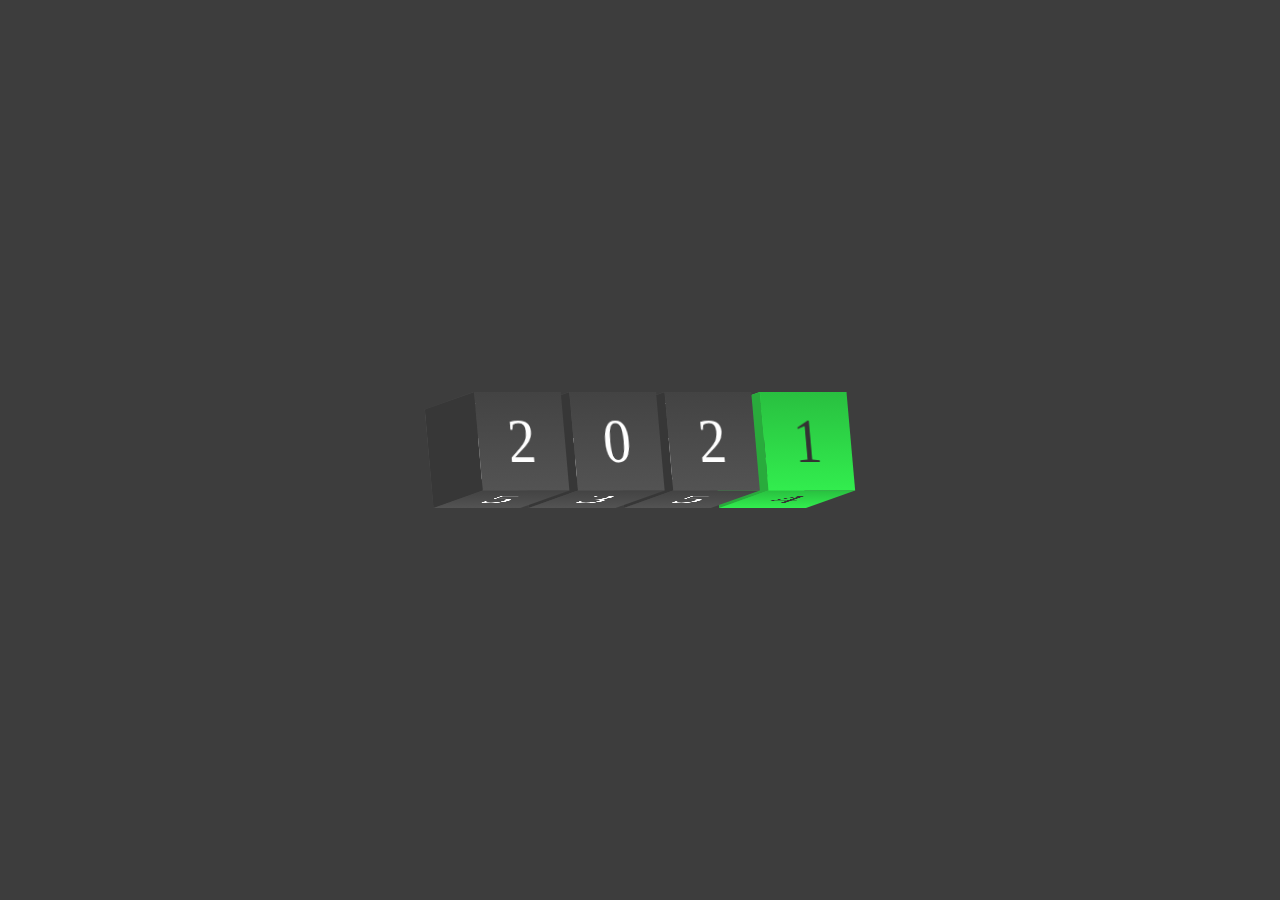
<file: index.html>
<!DOCTYPE html>
<html lang="en">
  <head>
    <meta charset="UTF-8" />
    <meta http-equiv="X-UA-Compatible" content="IE=edge" />
    <meta name="viewport" content="width=device-width, initial-scale=1.0" />
    <title>3D Text Animation Effects</title>
    <link rel="stylesheet" href="style.css" />
  </head>
  <body>
    <div class="container">
      <div class="text" style="--j: 0">
        <span style="--i: 0">2</span>
        <span style="--i: 1">3</span>
        <span style="--i: 2">4</span>
        <span style="--i: 3">5</span>
      </div>
      <div class="text" style="--j: 1">
        <span style="--i: 0">0</span>
        <span style="--i: 1">1</span>
        <span style="--i: 2">2</span>
        <span style="--i: 3">3</span>
      </div>
      <div class="text" style="--j: 2">
        <span style="--i: 0">2</span>
        <span style="--i: 1">3</span>
        <span style="--i: 2">4</span>
        <span style="--i: 3">5</span>
      </div>
      <div class="text" style="--j: 3">
        <span style="--i: 0">1</span>
        <span style="--i: 1">2</span>
        <span style="--i: 2">3</span>
        <span style="--i: 3">4</span>
      </div>
    </div>
  </body>
</html>
</file>
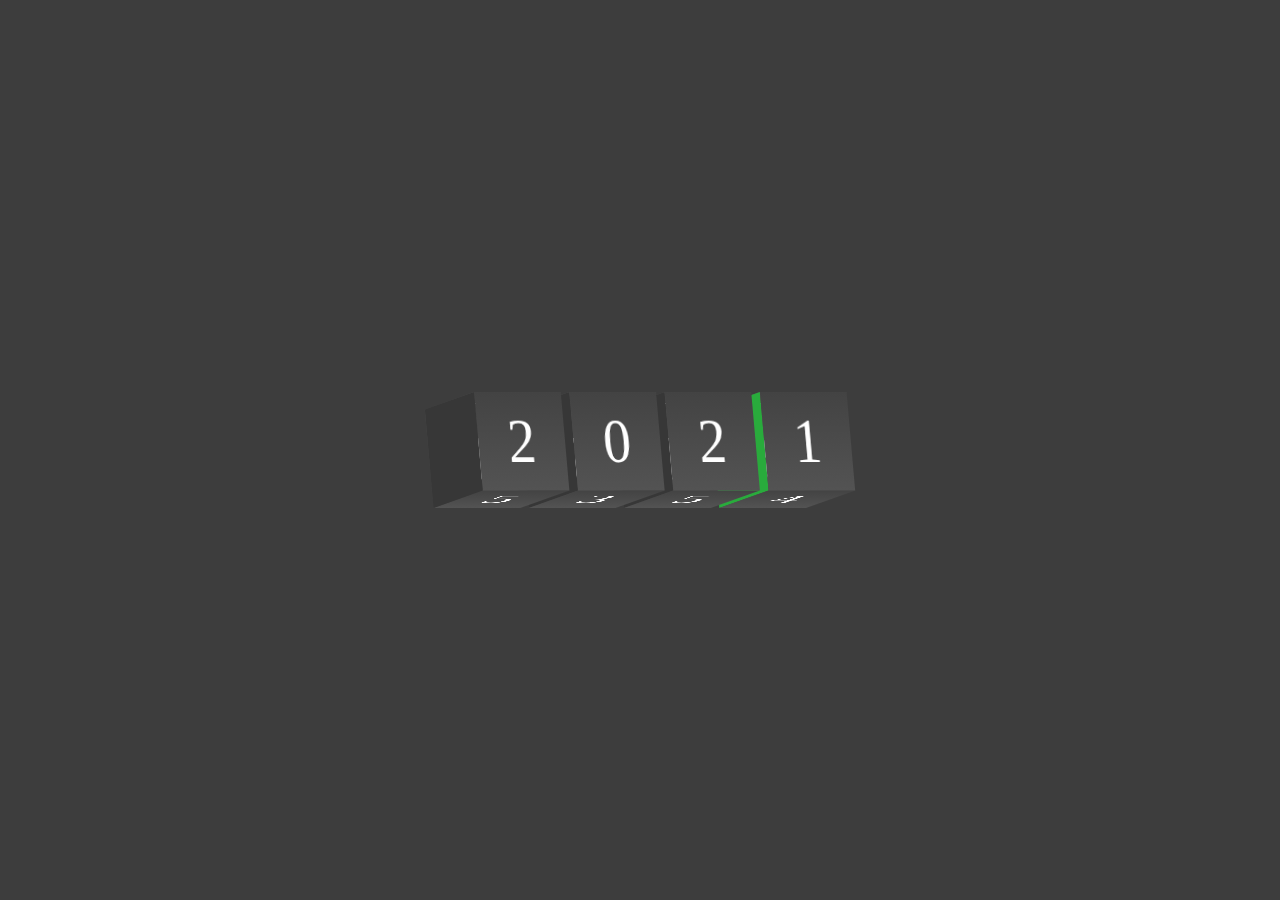
<file: index2.html>
<!DOCTYPE html>
<html lang="en">
  <head>
    <meta charset="UTF-8" />
    <meta http-equiv="X-UA-Compatible" content="IE=edge" />
    <meta name="viewport" content="width=device-width, initial-scale=1.0" />
    <title>Document</title>
    <link rel="stylesheet" href="style2.css" />
  </head>
  <body>
    <div class="container">
      <div class="text" style="--j: 0">
        <span style="--i: 0">2</span>
        <span style="--i: 1">3</span>
        <span style="--i: 2">4</span>
        <span style="--i: 3">5</span>
      </div>

      <div class="text" style="--j: 1">
        <span style="--i: 0">0</span>
        <span style="--i: 1">1</span>
        <span style="--i: 2">2</span>
        <span style="--i: 3">3</span>
      </div>

      <div class="text" style="--j: 2">
        <span style="--i: 0">2</span>
        <span style="--i: 1">3</span>
        <span style="--i: 2">4</span>
        <span style="--i: 3">5</span>
      </div>

      <div class="text" style="--j: 3">
        <span style="--i: 0">1</span>
        <span style="--i: 1">2</span>
        <span style="--i: 2">3</span>
        <span style="--i: 3">4</span>
      </div>
    </div>
  </body>
</html>
</file>
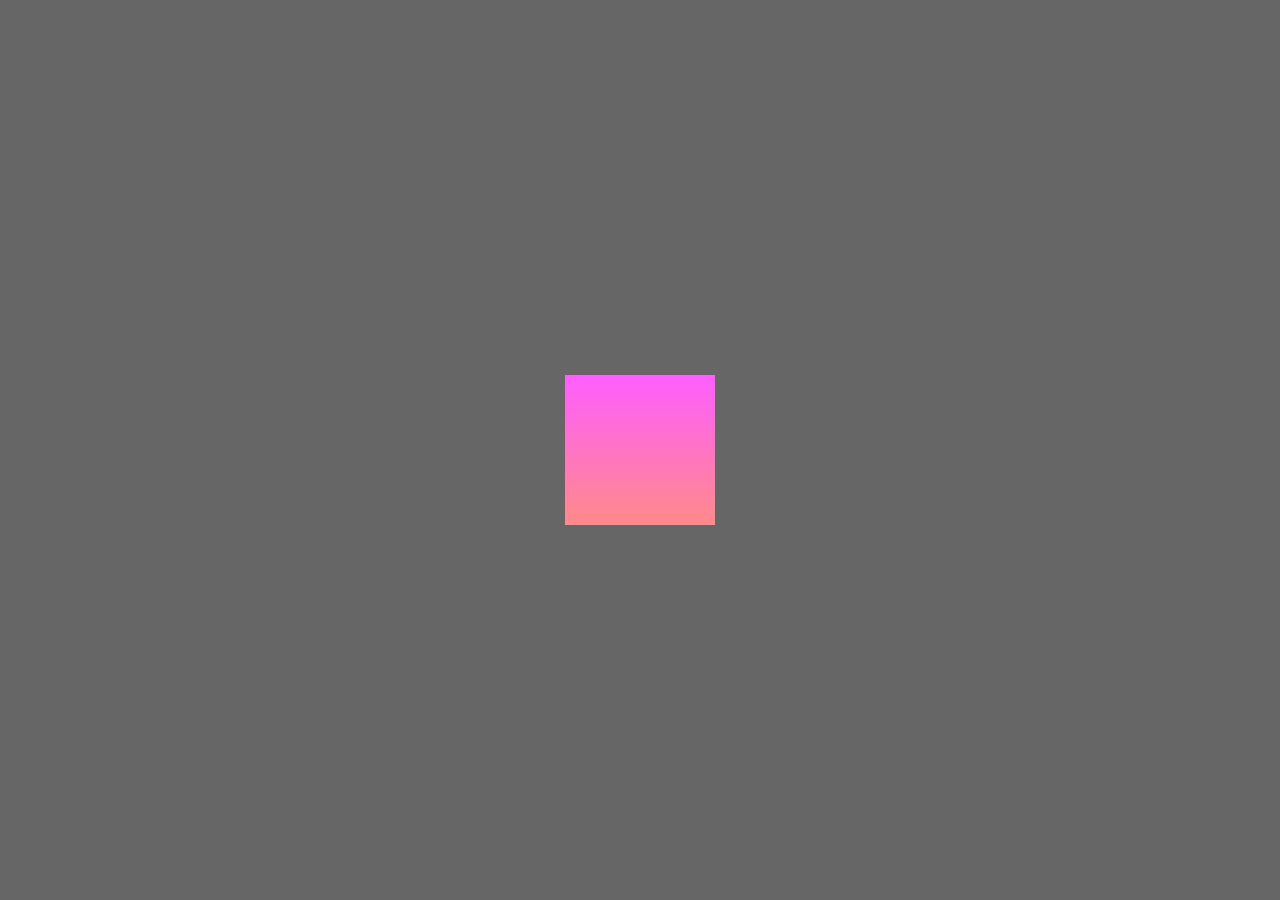
<file: index3.html>
<!DOCTYPE html>
<html lang="en">
  <head>
    <meta charset="UTF-8" />
    <meta http-equiv="X-UA-Compatible" content="IE=edge" />
    <meta name="viewport" content="width=device-width, initial-scale=1.0" />
    <title>3D Square Rectagular</title>
    <link rel="stylesheet" href="style3.css" />
  </head>
  <body>
    <div class="RectBox">
      <span style="--i: 0"></span>
      <span style="--i: 1"></span>
      <span style="--i: 2"></span>
      <span style="--i: 3"></span>
      <div class="top"></div>
    </div>
  </body>
</html>
</file>
<file: style.css>
* {
  margin: 0;
  padding: 0;
  box-sizing: border-box;
}

body {
  display: flex;
  justify-content: center;
  align-items: center;
  min-height: 100vh;
  background: #3d3d3d;
}

.container {
  display: flex;
  transform-style: preserve-3d;
  gap: 10px;
  transform: rotateY(30deg) rotateX(10deg);
}

.container .text {
  position: relative;
  width: 100px;
  height: 100px;
  transform-style: preserve-3d;
  transition: 2.5s ease-in-out;
  transition-delay: calc(0.25s * var(--j));
}

.container:hover .text {
  transform: rotateX(-360deg);
}

.container:hover .text:last-child {
  transform: rotateX(630deg);
}

.container .text::before {
  content: "";
  position: absolute;
  width: 100%;
  height: 100%;
  background: #373737;
  transform-origin: left;
  transform: rotateY(90deg) translateX(-50px);
}

.container .text:last-child::before {
  background: #29ab3c;
}

.container .text span {
  position: absolute;
  top: 0;
  left: 0;
  width: 100%;
  height: 100%;
  background: linear-gradient(#434343, #535353);
  display: flex;
  justify-content: center;
  align-items: center;
  font-size: 4em;
  color: #fff;
  transform-style: preserve-3d;
  transform: rotateX(calc(90deg * var(--i))) translateZ(50px);
}

.container .text:last-child span {
  background: linear-gradient(#29c040, #32ed4e);
  color: #333;
}
</file>
<file: style2.css>
* {
  margin: 0;
  padding: 0;
  box-sizing: border-box;
}

body {
  display: flex;
  justify-content: center;
  align-items: center;
  min-height: 100vh;
  background: #3d3d3d;
}

.container {
  display: flex;
  transform-style: preserve-3d;
  gap: 10px;
  transform: rotateY(30deg) rotateX(10deg);
}

.container .text {
  position: relative;
  width: 100px;
  height: 100px;
  transform-style: preserve-3d;
  transition: 2.5s ease-in-out;
}

.container .text::before {
  position: absolute;
  content: "";
  width: 100%;
  height: 100%;
  top: 0;
  left: 0;
  transform-style: preserve-3d;
  transform-origin: left;
  background: #373737;
  transform: rotateY(90deg) translateX(-50px);
}

.container .text:last-child::before {
  background: #29ab3c;
}

.container:hover .text {
  transform: rotateX(-360deg);
}

.container:hover .text:last-child {
  transform: rotateX(630deg);
}

.container .text span {
  position: absolute;
  top: 0;
  left: 0;
  width: 100%;
  height: 100%;
  background: linear-gradient(#434343, #535353);
  color: #fff;
  display: flex;
  justify-content: center;
  align-items: center;
  font-size: 4rem;
  transform-style: preserve-3d;
  transform: rotateX(calc(90deg * var(--i))) translateZ(50px);
}
</file>
<file: style3.css>
* {
  margin: 0;
  padding: 0;
  box-sizing: border-box;
}

body {
  display: flex;
  justify-content: center;
  align-items: center;
  background: #666;
  min-height: 100vh;
}

.top {
  position: absolute;
  top: 0;
  left: 0;
  width: 100%;
  height: 100%;
  background: linear-gradient(#ff6f6f, #ffcf30);
  transform-style: preserve-3d;
  transform-origin: center;
  transform: rotateX(90deg) translateZ(75px);
}

.RectBox {
  width: 150px;
  height: 150px;
  position: relative;
  transform-style: preserve-3d;
  animation: animate 5s linear infinite;
}

@keyframes animate {
  0% {
    transform: rotateX(-30deg) rotateY(0deg);
  }
  100% {
    transform: rotateX(-30deg) rotateY(360deg);
  }
}

.RectBox span {
  position: absolute;
  top: 0;
  left: 0;
  width: 100%;
  height: 100%;
  transform-origin: center;
  transform: rotateY(calc(90deg * var(--i))) translateZ(75px);
}

.RectBox::before {
  position: absolute;
  top: 0;
  left: 0;
  width: 100%;
  height: 100%;
}

.RectBox span:nth-child(1) {
  background: linear-gradient(to top, #ff8a8a, #ff5eff);
}

.RectBox span:nth-child(2) {
  background: linear-gradient(to top, #cbf8da, yellowgreen);
}

.RectBox span:nth-child(3) {
  background: linear-gradient(to top, #b1c0ff, #1115ff);
}

.RectBox span:nth-child(4) {
  background: linear-gradient(to top, #a0ffc4, turquoise);
}
</file>
